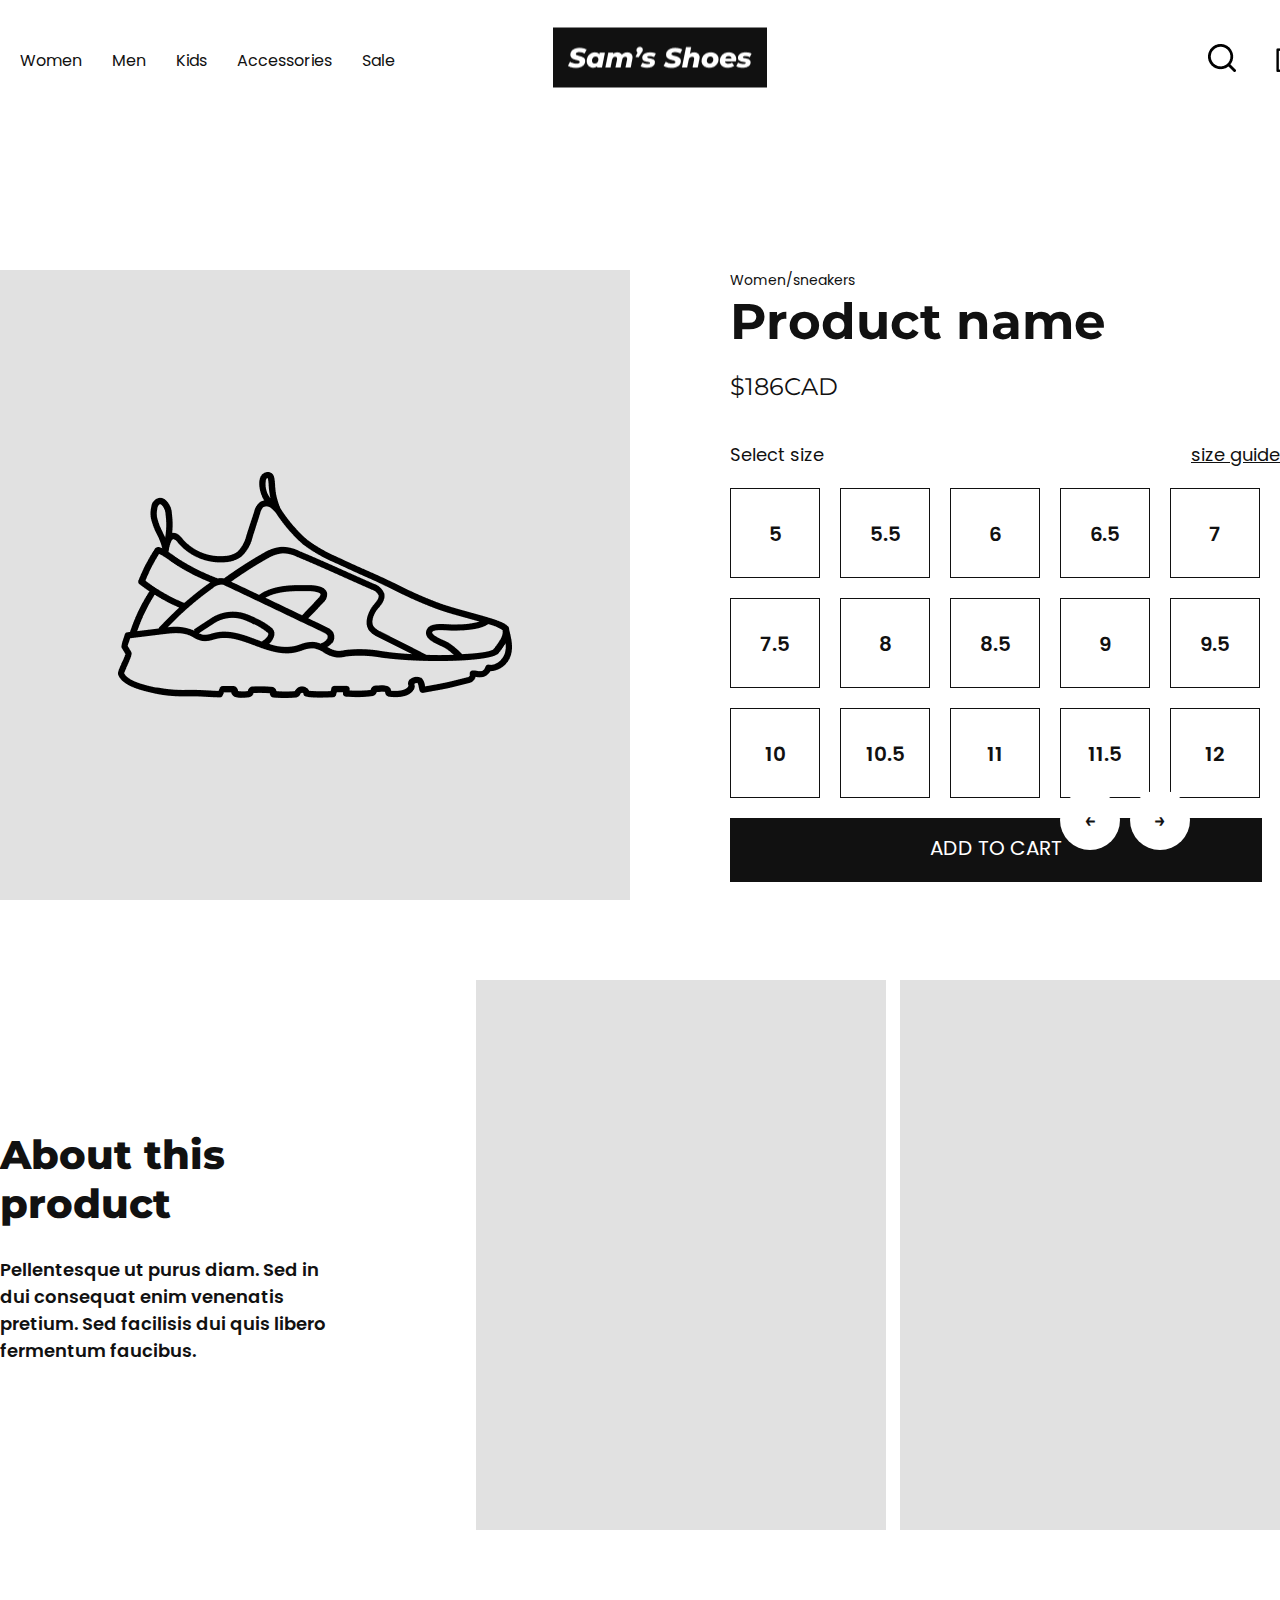
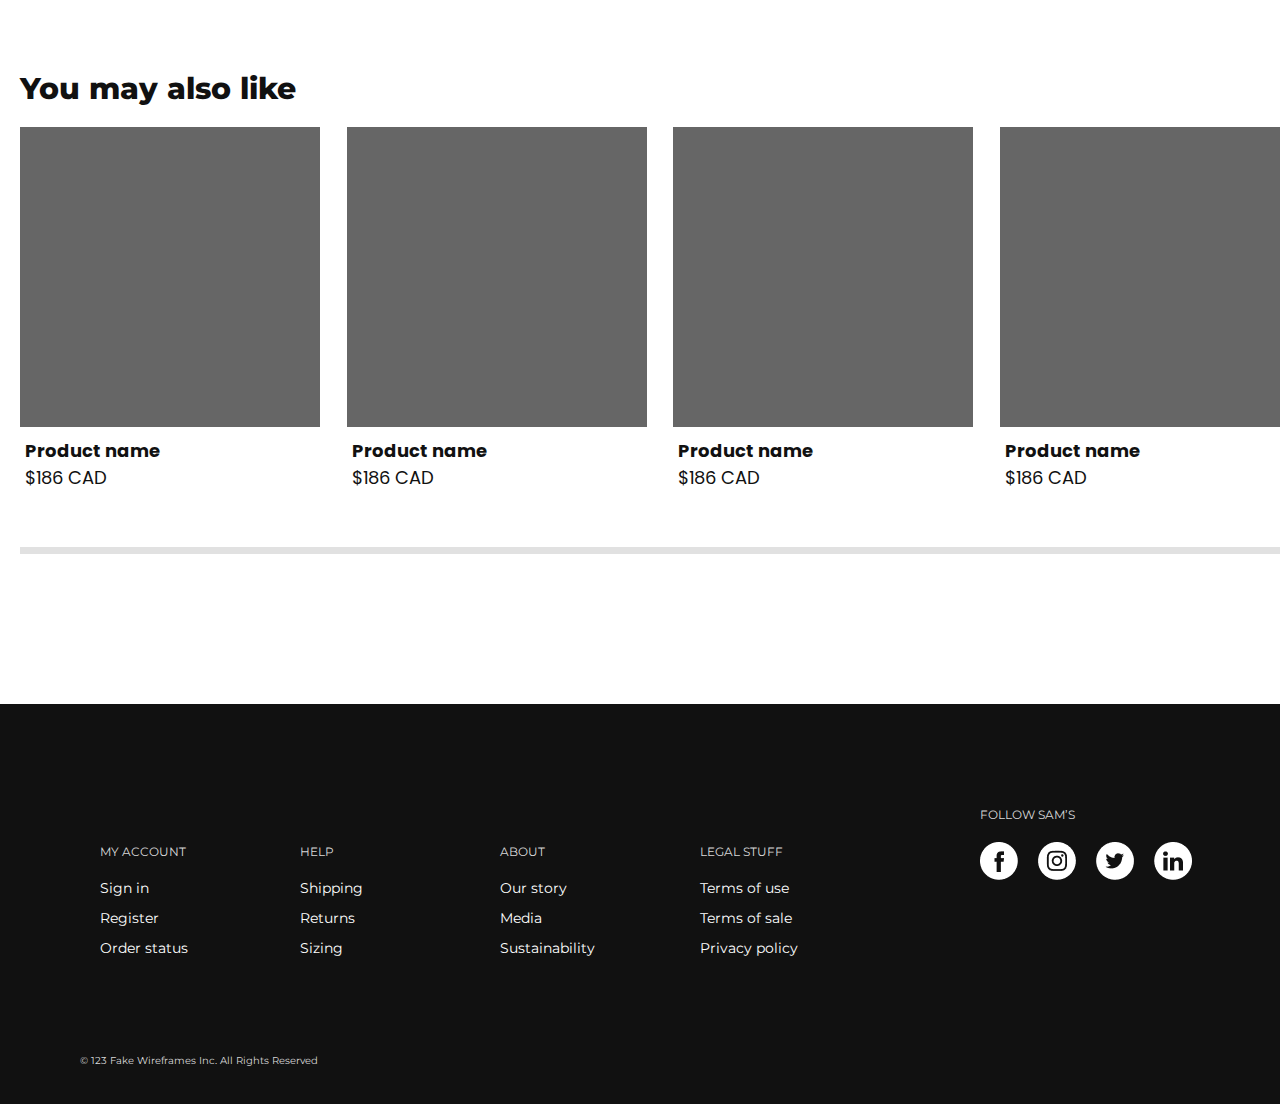
<file: pages/sub.html>
<!DOCTYPE html>
<html lang="ko">
    <head>
        <meta charset="UTF-8" />
        <meta http-equiv="X-UA-Compatible" content="IE=edge" />
        <meta name="viewport" content="width=device-width, initial-scale=1.0" />
        <title>Sam's Shoes</title>
        <link rel="stylesheet" href="/css/main.css" />
        <link rel="stylesheet" href="../css/sub.css" />
    </head>
    <body>
        <div class="container">
            <!-- top---- -->
            <div class="header center_box">
                <ul class="nav">
                    <li><a href="#x">Women</a></li>
                    <li><a href="#x">Men</a></li>
                    <li><a href="#x">Kids</a></li>
                    <li><a href="#x">Accessories</a></li>
                    <li><a href="#x">Sale</a></li>
                </ul>
                <a href="#x" class="logo"
                    ><img src="/images/logo.png" alt=""
                /></a>

                <ul class="top_menu">
                    <li>
                        <a href="#x"
                            ><img src="/images/search_icon.png" alt=""
                        /></a>
                    </li>
                    <li>
                        <a href="#x"
                            ><img src="/images/cart_icon.png" alt=""
                        /></a>
                    </li>
                </ul>
            </div>

            <!-- /part.1 -->
            <div class="container_02">
                <div class="product_name">
                    <div class="product">
                        <img src="../images/product.png" alt="" />
                    </div>

                    <li class="arrow"><a href="">←</a></li>
                    <li class="arrow_2"><a href="">→</a></li>

                    <ul class="detail">
                        <li class="category">
                            <p>Women/sneakers</p>
                            <h1>Product name</h1>
                        </li>
                        <li class="price">
                            <p>$186CAD</p>
                        </li>
                        <li class="size">
                            <p>Select size</p>
                            <p class="p2">size guide</p>
                        </li>

                        <ul class="detail_size">
                            <li class="tab"><a href="#X">5</a></li>
                            <li class="tab"><a href="#x">5.5</a></li>
                            <li class="tab"><a href="#x">6</a></li>
                            <li class="tab"><a href="#x">6.5</a></li>
                            <li class="tab"><a href="#x">7</a></li>
                        </ul>
                        <ul class="detail_size">
                            <li class="tab"><a href="#X">7.5</a></li>
                            <li class="tab"><a href="#x">8</a></li>
                            <li class="tab"><a href="#x">8.5</a></li>
                            <li class="tab"><a href="#x">9</a></li>
                            <li class="tab"><a href="#x">9.5</a></li>
                        </ul>
                        <ul class="detail_size">
                            <li class="tab"><a href="#X">10</a></li>
                            <li class="tab"><a href="#x">10.5</a></li>
                            <li class="tab"><a href="#x">11</a></li>
                            <li class="tab"><a href="#x">11.5</a></li>
                            <li class="tab"><a href="#x">12</a></li>
                        </ul>

                        <li class="detail_btn"><a href="">ADD TO CART</a></li>
                    </ul>
                </div>
            </div>

            <!-- part.2 -->

            <div class="container_03">
                <ul class="product_02">
                    <h2>About this<br />product</h2>
                    <p>
                        Pellentesque ut purus diam. Sed in<br />dui consequat
                        enim venenatis<br />pretium. Sed facilisis dui quis
                        libero<br />fermentum faucibus.
                    </p>
                </ul>

                <ul class="big">
                    <li class="big_photo">
                        <a href=""></a>
                    </li>
                    <li class="big_photo">
                        <a href=""></a>
                    </li>
                </ul>
            </div>

            <!-- /part.3 -->
            <div class="product_top center_box">
                <h3>You may also like</h3>
                <ul class="items">
                    <li>
                        <div class="photo"></div>
                        <div class="price">
                            <b>Product name</b>
                            <p>$186 CAD</p>
                        </div>
                    </li>
                    <li>
                        <div class="photo"></div>
                        <div class="price">
                            <b>Product name</b>
                            <p>$186 CAD</p>
                        </div>
                    </li>
                    <li>
                        <div class="photo"></div>
                        <div class="price">
                            <b>Product name</b>
                            <p>$186 CAD</p>
                        </div>
                    </li>
                    <li>
                        <div class="photo"></div>
                        <div class="price">
                            <b>Product name</b>
                            <p>$186 CAD</p>
                        </div>
                    </li>
                </ul>
            </div>

            <!-- 여기부터 bottom -->
            <div class="footer">
                <div class="center_box">
                    <ul class="footer_menu">
                        <li>
                            <h5>MY ACCOUNT</h5>
                            <ul>
                                <li><a href="#x">Sign in</a></li>
                                <li><a href="#x">Register</a></li>
                                <li><a href="#x">Order status</a></li>
                            </ul>
                        </li>
                        <li>
                            <h5>HELP</h5>
                            <ul>
                                <li><a href="#X">Shipping</a></li>
                                <li><a href="#X">Returns</a></li>
                                <li><a href="#X">Sizing</a></li>
                            </ul>
                        </li>
                        <li>
                            <h5>ABOUT</h5>
                            <ul>
                                <li><a href="#X">Our story</a></li>
                                <li><a href="#X">Media</a></li>
                                <li><a href="#X">Sustainability</a></li>
                            </ul>
                        </li>
                        <li>
                            <h5>LEGAL STUFF</h5>
                            <ul>
                                <li><a href="#X">Terms of use</a></li>
                                <li><a href="#X">Terms of sale</a></li>
                                <li><a href="#X">Privacy policy</a></li>
                            </ul>
                        </li>

                        <a class="copyright">
                            © 123 Fake Wireframes Inc. All Rights Reserved
                        </a>
                    </ul>

                    <ul class="footer_icon">
                        <li>
                            <a href="#X">FOLLOW SAM’S</a>
                            <ul class="icons">
                                <li>
                                    <img
                                        src="/images/sns_Facebook.png"
                                        alt=""
                                    />
                                </li>
                                <li>
                                    <img
                                        src="/images/sns_Instagram.png"
                                        alt=""
                                    />
                                </li>
                                <li>
                                    <img src="/images/sns.Twitter.png" alt="" />
                                </li>
                                <li>
                                    <img src="/images/sn_LinkedIN.png" alt="" />
                                </li>
                            </ul>
                        </li>
                    </ul>
                </div>
            </div>
        </div>
    </body>
</html>
</file>
<file: css/main.css>
/* width:1320px */
/* 패딩 양쪽으로 20px, 콘텐츠는 1280px */
@import url("https://fonts.googleapis.com/css2?family=Montserrat:wght@500;800&family=Poppins:wght@400;600&display=swap");

* {
    box-sizing: border-box;
    margin: 0;
    padding: 0;
}

a {
    color: inherit;
    text-decoration: none;
}

ul {
    list-style: none;
}

.btn .btn_type {
    font-size: 18px;
    width: 256px;
    height: 64px;
    background-color: #111;
    color: #fff;
}

body {
    font-family: "Montserrat", sans-serif;
    color: #111;
    font-size: 16px;
}

.center_box {
    width: 1320px;
    padding: 0 20px;
    margin: 0 auto;
}

.header {
    height: 120px;
    display: flex;
    align-items: center;
    justify-content: space-between;
    position: relative;
}

.nav {
    display: flex;
    font-family: "Poppins", sans-serif;
}

.nav li a {
    display: inline-block;
    margin-right: 30px;
    font-weight: 400;
}

.top_menu {
    display: flex;
}

.top_menu li:last-child {
    margin-left: 40px;
}

.logo {
    position: absolute;
    top: 50%;
    left: 50%;
    transform: translate(-50%, -50%);
}

.details_text {
    position: absolute;
    top: 400px;
    left: 0;
    margin-bottom: 15px;
}
.details_text h1 {
    font-family: "Montserrat", sans-serif;
    font-weight: 800;
    font-size: 60px;
}

.details_text p {
    margin-bottom: 18px;
}

.visual {
    width: 1320px;
    height: 730px;
    padding: 40px;
    margin: 0 auto;
    background-image: url(/images/main_visual.png);
    background-repeat: no-repeat;
    background-position: center right 90px;
    position: relative;
}

/* .product_new&kick */

.product_new .product_title {
    font-family: "Poppins", sans-serif;
}

.product_01 {
    display: flex;
    justify-content: space-between;
}
.product_01 li {
    width: 630px;
    height: 640px;
    background-color: #111;

    position: relative;
}

.product_01 li a {
    display: flex;
}

.product_01 img {
    margin-left: 10px;
}

.product_01 li h2 {
    font-family: "Montserrat", sans-serif;
    font-size: 40px;
    font-weight: 800;
    color: #fff;
    position: absolute;
    top: 50px;
    left: 40px;
}

.product_01 li a {
    position: absolute;
    top: 500px;
    left: 40px;
    color: #fff;
    font-size: 20px;
}

.center_box h3 {
    font-size: 30px;
    font-weight: 800;
    color: #111;
    margin-top: 130px;
    margin-bottom: 20px;
}

.center_box .items {
    display: flex;
    justify-content: space-between;
    position: relative;
}

.center_box .items li .photo {
    width: 300px;
    height: 300px;
    background-color: #666;
}

.center_box .items .price {
    font-family: "Poppins", sans-serif;
    font-size: 18px;
    color: #111;
    padding-top: 10px;
    padding-left: 5px;
}

.center_box .items::after {
    position: absolute;
    content: "";
    width: 100%;
    height: 7px;
    background-color: #e1e1e1;
    bottom: 0;
    left: 0;
}

.items li {
    padding-bottom: 63px;
}

/* //product new&kick */

/* .infos */
.infos {
    margin-bottom: 100px;
}
.infos h4 {
    font-size: 36px;
    font-weight: 600;
    text-align: center;
    padding-top: 200px;
}

.infos p {
    text-align: center;
    font-weight: 400;
    padding: 10px;
}

.btn.small {
    margin: 0 auto;
    margin-top: 17px;
    padding: 17px 40px;
    border: 2px solid #111;
    background-color: #fff;
    width: 250px;
    height: 60px;
    font-weight: 500;
    font-size: 18px;
    display: flex;
}

.footer {
    background-color: #111;
    width: 1320px;
    height: 400px;
    margin: 0 auto;
    position: relative;
    display: flex;
    justify-content: space-between;
}

.footer .footer_menu {
    color: #fff;
    display: flex;
    padding-left: 80px;
}

.footer .footer_menu li {
    color: #fff;
    font-size: 14px;
    width: 200px;
    height: 30px;
}

.footer .footer_menu li h5 {
    font-weight: 400;
    font-size: 12px;
    color: #d9d9d9;
    padding: 140px 0 20px 0;
}

.copyright {
    font-size: 10px;
    color: #d9d9d9;
    position: absolute;
    top: 350px;
    left: 80px;
}

.footer_icon {
    position: absolute;
    top: 100px;
    left: 980px;
    width: 300px;
}

.footer_icon a {
    color: #d9d9d9;
    font-size: 12px;
    font-weight: 400;
    display: inline-block;
    margin-bottom: 20px;
}
.footer_icon .icons {
    display: flex;
    width: 100%;
}

.footer_icon .icons li img {
    display: block;
    margin-right: 20px;
}
</file>
<file: css/sub.css>
.container_02 {
    display: flex;
    justify-content: space-between;
    margin-top: 150px;
    margin-bottom: 50px;
    position: relative;
}

.container_02 .product_name {
    width: 1320px;
    height: 660px;
    display: flex;
    justify-content: space-between;
    margin: 0 auto;
}
.product {
    width: 630px;
    height: 630px;
    display: flex;
    align-items: center;
    justify-content: center;
    background-color: #e1e1e1;
}

.product_name .arrow {
    position: absolute;
    top: 520px;
    left: 1060px;
    color: #111;
    font-size: 20px;
    font-weight: 600;
    background-color: #fff;
    width: 60px;
    height: 60px;
    border-radius: 60px;
    list-style: none;
    justify-content: center;
    align-items: center;
    display: flex;
}
.product_name .arrow_2 {
    position: absolute;
    top: 520px;
    left: 1130px;
    color: #111;
    font-size: 20px;
    font-weight: 600;
    background-color: #fff;
    width: 60px;
    height: 60px;
    border-radius: 60px;
    list-style: none;
    justify-content: center;
    align-items: center;
    display: flex;
}

.detail {
    height: 630px;
    /* background-color: green; */
    justify-content: center;
    font-family: "Poppins", sans-serif;
}

.detail .category p {
    font-size: 14px;
}

.detail .category h1 {
    font-family: "Montserrat", sans-serif;
    font-size: 50px;
}

.detail .price {
    font-size: 24px;
    font-family: "Montserrat", sans-serif;
    padding: 20px 0;
}

.detail .size {
    font-size: 18px;
    justify-content: space-between;
    display: flex;
    padding: 20px 0;
}

.detail .size .p2 {
    text-decoration: underline;
}

/* 칸간격18.칸크기90 */

.detail .detail_size {
    display: flex;
}

.detail .detail_size .tab {
    width: 90px;
    height: 90px;
    border: 1px solid #111;
    text-align: center;
    line-height: 90px;
    font-weight: 600;
    font-size: 20px;
    margin: 0 20px 20px 0;
}

.detail .detail_btn {
    width: 532px;
    height: 64px;
    background-color: #111;
    color: #fff;
    font-size: 20px;
    font-weight: 400;
    text-align: center;
    line-height: 60px;
}

/* //여기까지 container_02// */

/* container_03 */

.container_03 {
    width: 1320px;
    height: 560px;
    margin: 0 auto;
    display: flex;
    justify-content: space-between;
}

.container_03 .product_02 {
    margin-top: 150px;
}

.container_03 .product_02 h2 {
    font-family: "Montserrat", sans-serif;
    font-size: 40px;
    font-weight: 800;
    margin-bottom: 28px;
}

.container_03 .product_02 p {
    font-family: "Poppins", sans-serif;
    font-size: 18px;
    font-weight: 600;
}

.container_03 .big_photo {
    background-color: #e1e1e1;
    width: 410px;
    height: 550px;
    display: inline-block;
    margin-right: 10px;
}

.product_top .center_box {
    position: relative;
}

.product_top .items {
    position: relative;
}

.items::after {
    position: absolute;
    content: "";
    width: 100%;
    height: 7px;
    background-color: #e1e1e1;
    bottom: 0;
    left: 0;
}

.items li a:hover {
    width: 100%;
}
.items li {
    padding-bottom: 63px;
}
.footer {
    margin-top: 150px;
}
</file>
